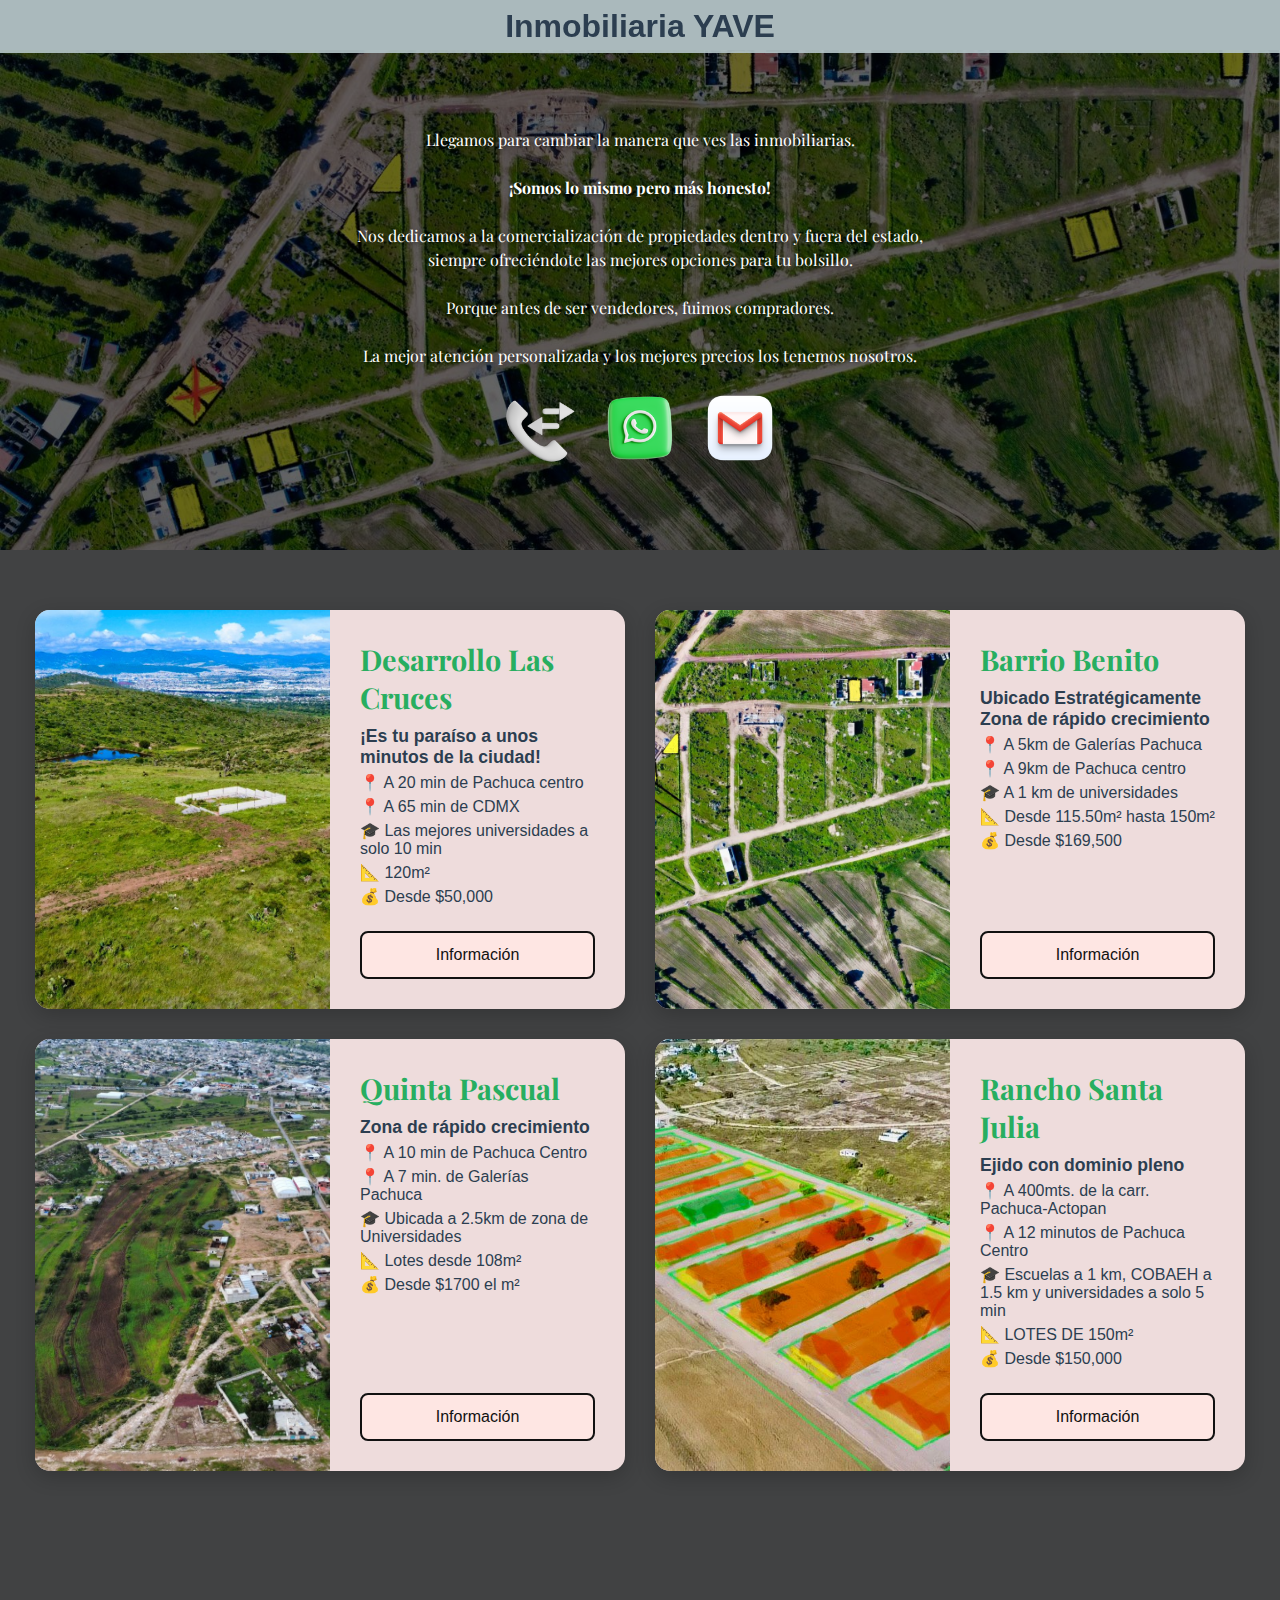
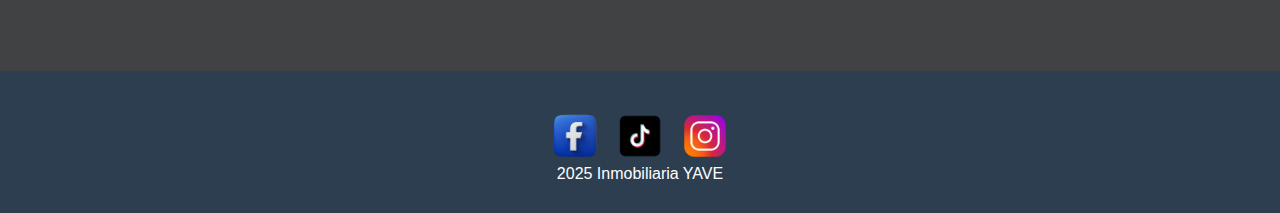
<file: index.html>
<!DOCTYPE html>
<html lang="es">
<head>
<meta charset="UTF-8">
<meta name="viewport" content="width=device-width, initial-scale=1.0">
<title>Inmobiliaria YAVE</title>
<meta name="description" content="Inmobiliaria YAVE: Nos dedicamos a la comercialización de propiedades dentro y fuera del estado,
siempre ofreciéndote las mejores opciones para tu bolsillo.">
<meta name="keywords" content="inmobiliaria, terrenos, desarrollos, Hidalgo, lotes, venta de terrenos, inversión">
<meta name="author" content="Inmobiliaria YAVE">
<meta name="viewport" content="width=device-width, initial-scale=1.0">
<link rel="icon" href="Desarrollo_Los_Cruz/img/ico.png" type="image/png">
<!-- Fuentes Google -->
<link href="https://fonts.googleapis.com/css2?family=Playfair+Display:wght@500;700&display=swap" rel="stylesheet">
  <!-- CSS -->
<link rel="stylesheet" href="Desarrollo_Los_Cruz/Desarrollo_Los_Cruz.css">


</head>

<body>

<!-- NAVBAR -->
<nav>
  <h1>Inmobiliaria YAVE</h1>
</nav>

<!-- HERO -->
<section class="hero">
  <div class="hero-content">
    <!-- <h1>Desarrollo YAVE</h1> -->
    <p>
      Llegamos para cambiar la manera que ves las inmobiliarias.<br><br>
      <strong>¡Somos lo mismo pero más honesto!</strong><br><br>
      Nos dedicamos a la comercialización de propiedades dentro y fuera del estado,<br>
      siempre ofreciéndote las mejores opciones para tu bolsillo.<br><br>
      Porque antes de ser vendedores, fuimos compradores.<br><br>
      La mejor atención personalizada y los mejores precios los tenemos nosotros.
    </p>

    <!-- ICONOS DE CONTACTO -->
   <div class="contactos">
  <a href="tel:7715254535" target="_blank">
    <img src="Desarrollo_Los_Cruz/img/telefono.ico" alt="Llamar">
  </a>
  
  <a href="https://wa.me/527715254535" target="_blank">
    <img src="Desarrollo_Los_Cruz/img/whatsapp.ico" alt="WhatsApp">
  </a>
  
  <a href="mailto:inmobiliariayave@gmail.com?subject=Solicitud%20de%20información%20sobre%20lotes%20en%20Inmobiliaria%20YAVE&body=Estimado%20equipo%20de%20Inmobiliaria%20YAVE%2C%0A%0AEstoy%20interesado%28a%29%20en%20recibir%20más%20información%20sobre%20los%20lotes%20disponibles.%20Agradezco%20de%20antemano%20su%20atención.%0A%0APara%20dar%20seguimiento%20a%20mi%20solicitud%2C%20les%20comparto%20mis%20datos%3A%0A-%20Nombre%3A%20%0A-%20Teléfono%3A%20%0A-%20Horario%20de%20contacto%3A%20%0A-%20Desarrollo%20de%20interés%3A%20%0A%0ASaludos%20cordiales."
  target="_blank">
    <img src="Desarrollo_Los_Cruz/img/gml.ico" alt="Correo">
  </a>

</div>

  </div>
</section>

<!-- CATÁLOGO DE TERRENOS -->
<section>
  <div class="catalogo" id="catalogo"></div>
</section>

<!-- MAPA -->
<section id="mapa">
  <div class="mapa">
    <h2 style="text-align:center; margin-bottom:20px;"></h2>
  </div>
</section>


<!-- FOOTER -->
<footer>
  

  <div class="contactos-footer">
    <a href="https://www.facebook.com/share/1Cq36wveML/?mibextid=wwXIfr" target="_blank">
      <img src="Desarrollo_Los_Cruz/img/fb.png" alt="Facebook">
    </a>

    <a href="https://www.tiktok.com/@expo.tu.futuro?_r=1&_t=ZS-915zZJSaYfS" target="_blank">
      <img src="Desarrollo_Los_Cruz/img/tiktok.png" alt="TikTok">
    </a>

    <a href="https://www.instagram.com/yasmanytierraydesarrollo" target="_blank">
      <img src="Desarrollo_Los_Cruz/img/insta.png" alt="Instagram">
    </a>
    
  </div>
  <p> 2025 Inmobiliaria YAVE </p>
</footer>

<!-- JS -->
<script src="Desarrollo_Los_Cruz/Desarrollo_Los_Cruz.js"></script>

</body>
</html>
</file>
<file: Desarrollo_Los_Cruz/Desarrollo_Los_Cruz.css>
/*------------------*/
/* ===== ESTILOS GENERALES ===== */
/*------------------*/
* { 
  box-sizing: border-box; 
  margin: 0; 
  padding: 0; 
}
body { 
  font-family: 'Segoe UI', Tahoma, Geneva, Verdana, sans-serif; 
  background: #414243; 
  color: #2c3e50; 
  padding-top: 50px; /* espacio para navbar fijo */
}

/*------------------*/
/* ===== NAVBAR ===== */
/*------------------*/
nav {
  background: rgba(182, 199, 202,0.9); 
  padding: 8px 20px;
  text-align: center;
  position: fixed;
  top: 0;
  left: 0;
  width: 100%;
  z-index: 1000;
}

/*------------------*/
/* ===== HERO / BANNER ===== */
/*------------------*/
.hero {
  position: relative;
  background: url('../Barrio_Benito/img/Barrio_Benito (1).jpeg') center/cover no-repeat;
  height: 500px;
  display: flex;
  flex-direction: column;
  justify-content: center;
  align-items: center;
  color: white;
  text-align: center;
}
.hero::after {
  content: "";
  position: absolute;
  top:0; left:0;
  width:100%; height:100%;
  background: rgba(0,0,0,0.6);
}
.hero-content {
  position: relative;
  z-index: 2;
  width: 100%;
  max-width: 800px;
  padding: 0 20px;
  font-family: 'Playfair Display', serif;
  text-align: center;
}
.hero h1 {
  font-size: 2.5em;
  margin-bottom: 15px;
  text-shadow: 2px 2px 6px rgba(0,0,0,0.5);
}
.hero p {
  font-size: 1em;
  margin-bottom: 20px;
  text-shadow: 1px 1px 5px rgba(0,0,0,0.6);
  line-height: 1.5;
}
.hero .contactos {
  display: flex;
  justify-content: center;
  gap: 20px;
  flex-wrap: wrap;
  margin-top: 20px;
}
.hero .contactos a img {
  width: 80px;
  height: 80px;
}

/*------------------*/
/* ===== SECCIONES ===== */
/*------------------*/
section { 
  padding: 60px 20px; 
}
.container { 
  width: 100%; 
  margin: 0; 
  padding: 0 20px; 
}

/*------------------*/
/* ===== CATÁLOGO DE TERRENOS ===== */
/*------------------*/
.catalogo {
  display: flex;
  flex-wrap: wrap;
  gap: 30px;
  justify-content: center;
}

.terreno {
  flex: 1 1 calc(50% - 30px);
  max-width: calc(50% - 30px);
  display: flex;
  flex-direction: row;
  background: rgb(238, 220, 220);
  border-radius: 15px;
  overflow: hidden;
  box-shadow: 0 6px 20px rgba(0,0,0,0.2);
  transition: transform 0.3s;
}
.terreno img {
  width: 50%;
  height: auto;
  object-fit: cover;
}
.info {
  padding: 30px;
  display: flex;
  flex-direction: column;
  justify-content: space-between;
  flex: 1;
}
.info h2 { 
  color: #27ae60; 
  margin-bottom: 10px; 
  font-size: 1.8em; 
  font-family: 'Playfair Display', serif; 
}
.info h3 { 
  margin: 5px 0; 
  font-size: 1.1em; 
}
.info p { 
  margin: 5px 0; 
  font-size: 1em; 
}
.terreno:hover { 
  transform: translateY(-5px); 
}

/*------------------*/
/* ===== BOTÓN PERSONALIZADO ===== */
/*------------------*/
.button-56 {
  align-items: center;
  background-color: #fee6e3;
  border: 2px solid #111;
  border-radius: 8px;
  box-sizing: border-box;
  color: #111;
  cursor: pointer;
  display: flex;
  font-family: Inter,sans-serif;
  font-size: 16px;
  height: 48px;
  justify-content: center;
  line-height: 24px;
  max-width: 100%;
  padding: 0 25px;
  position: relative;
  text-align: center;
  text-decoration: none;
  user-select: none;
  -webkit-user-select: none;
  touch-action: manipulation;
  margin-top: 20px;
}
.button-56:after {
  background-color: #111;
  border-radius: 8px;
  content: "";
  display: block;
  height: 48px;
  left: 0;
  width: 100%;
  position: absolute;
  top: -2px;
  transform: translate(8px, 8px);
  transition: transform .2s ease-out;
  z-index: -1;
}
.button-56:hover:after { transform: translate(0, 0); }
.button-56:active { background-color: #ffdeda; outline: 0; }
.button-56:hover { outline: 0; }
@media (min-width: 768px) { .button-56 { padding: 0 40px; } }

/*------------------*/
/* ===== MAPA ===== */
/*------------------*/
.mapa iframe {
  width: 100%;
  height: 400px;
  border: 0;
  border-radius: 15px;
}

/*------------------*/
/* ===== FOOTER ===== */
/*------------------*/
footer {
  background: #2c3e50;
  color: white;
  text-align: center;
  padding: 30px 20px;
}

/*------------------*/
/* ===== RESPONSIVE ===== */
/*------------------*/
@media (max-width: 900px) {
  .terreno { 
    flex-direction: column; 
    width: 100%;
    max-width: 100%;
  }
  .terreno img { 
    width: 100%; 
    height: 250px; 
  }
}
/*--------footer redes sociales----------*/
.contactos-footer {
  display: flex;
  justify-content: center;
  align-items: center;
  gap: 15px; /* espacio entre iconos */
  margin-top: 10px;
}

.contactos-footer img {
  width: 50px;
  height: 50px;
  transition: transform 0.3s ease;
}

.contactos-footer img:hover {
  transform: scale(1.1);
}
</file>
